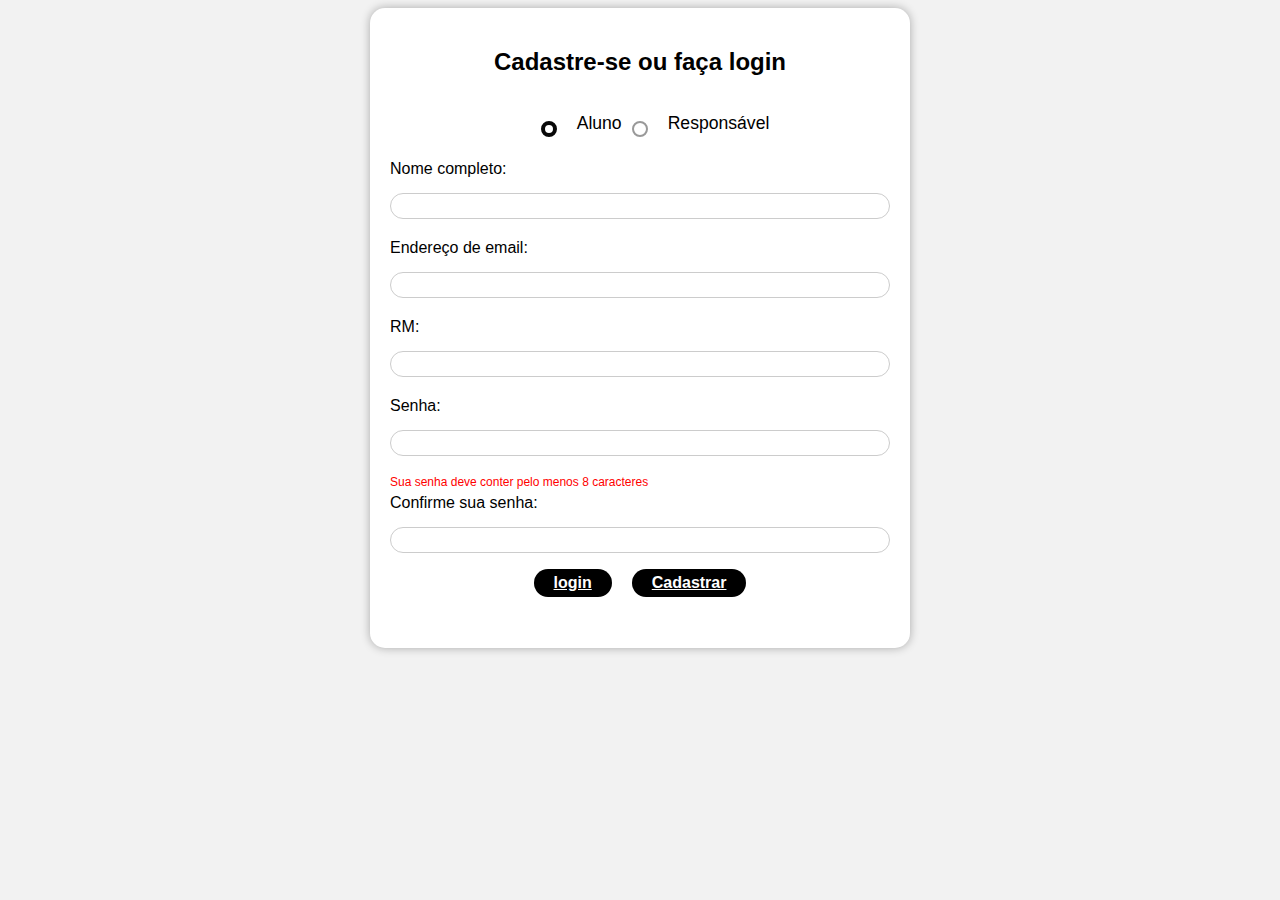
<file: cadastro.html>
<!DOCTYPE html>
<html lang="pt">
<head>
    <meta charset="UTF-8">
    <link rel="icon" href="https://eteab.com.br/cms/wp-content/uploads/2019/11/LogoAB-final.png" type="image/png">
    <meta http-equiv="X-UA-Compatible" content="IE=edge">
    <meta name="viewport" content="width=device-width, initial-scale=1.0">
    <title>Cadastre-se</title>
    <link rel="stylesheet" href="tela_cadastro.css">
    <link rel="stylesheet" href="cadastro.css">

    <script src="cadastro.js"></script>

</head>
<body>
    <form>
        <h2>Cadastre-se ou faça login</h2>
        <div class="field radiobox">
            <input type="radio" name="novidades" id="administração" value="administração" checked onchange="test()"><label for="nao">Aluno</label>
            <input type="radio" name="novidades" id="responsavel" value="responsavel" onchange="test()"><label for="nao">Responsável</label>
        </div>
        <label for="nome">Nome completo:</label>    
        <input type="text" id="nome" name="nome" required>


        <label for="email">Endereço de email:</label>
        <input type="email" id="email" name="email" required>


        <label for="telefone" id="RM">RM:</label>
        <input type="tel" id="telefone" name="telefone" pattern="[0-9]{10,11}" required>


        <label for="senha">Senha:</label>
        <input type="password" id="senha" name="senha" minlength="8" required>
        <span class="error">Sua senha deve conter pelo menos 8 caracteres</span>


        <label for="confirma_senha">Confirme sua senha:</label>
        <input type="password" id="confirma_senha" name="confirma_senha" minlength="8" required>
        

<div class="botoes-cadastro">
    
    <a href="login.html">login</a>
            <a href="index.html">Cadastrar</a>
    
</div>
    </form>
</body>
</html
</file>
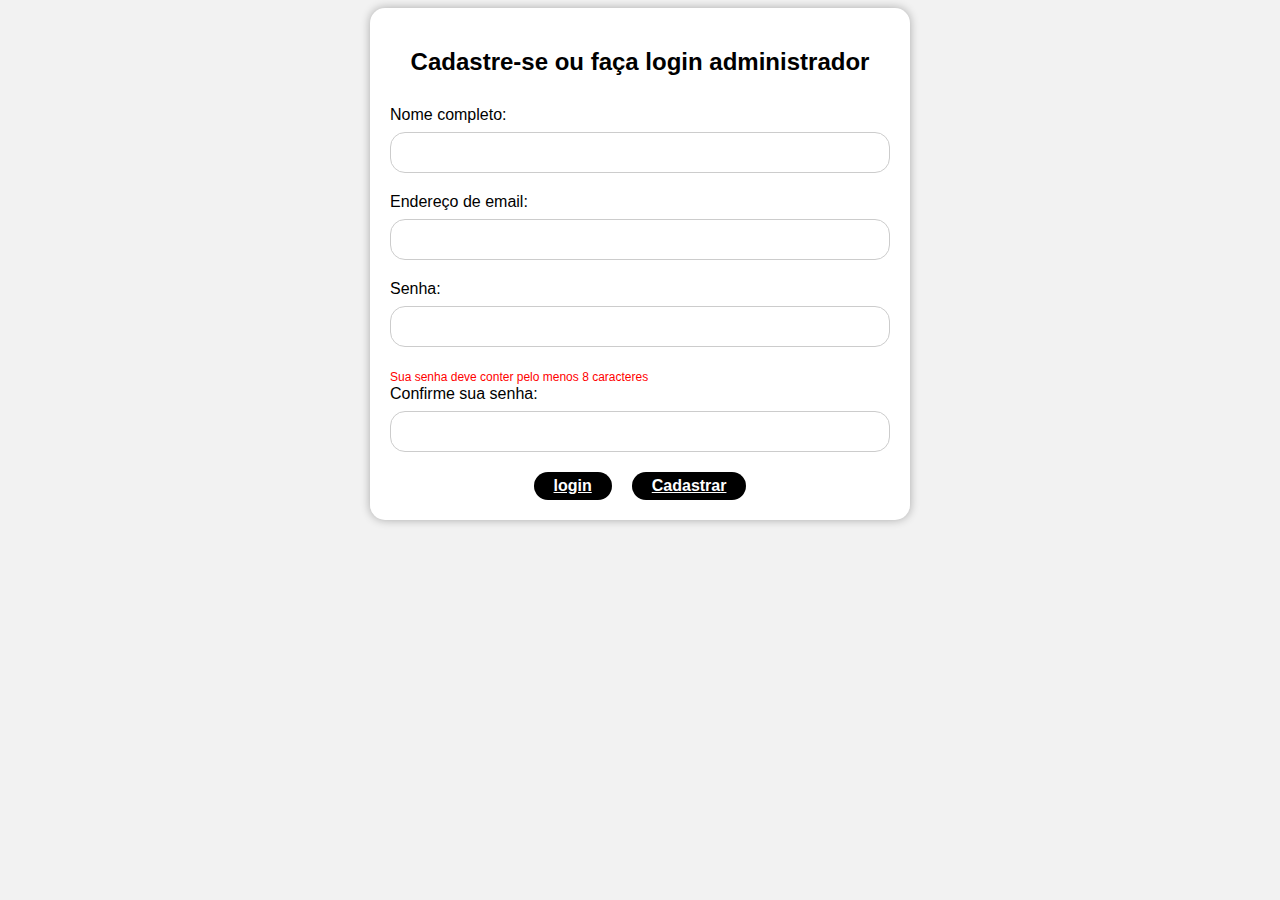
<file: cadastro_administrador.html>
<!DOCTYPE html>
<html lang="en">
<head>
    <meta charset="UTF-8">
    <link rel="icon" href="https://eteab.com.br/cms/wp-content/uploads/2019/11/LogoAB-final.png" type="image/png">
    <meta http-equiv="X-UA-Compatible" content="IE=edge">
    <meta name="viewport" content="width=device-width, initial-scale=1.0">
    <title>Canal de Comunicação</title>
    <link rel="stylesheet" href="cadastro_administrador.css">

</head>
<body>
    <form>
        <h2>Cadastre-se ou faça login administrador</h2>
        
        </div>
        <label for="nome">Nome completo:</label>    
        <input type="text" id="nome" name="nome" required>


        <label for="email">Endereço de email:</label>
        <input type="email" id="email" name="email" required>


        <label for="senha">Senha:</label>
        <input type="password" id="senha" name="senha" minlength="8" required>
        <span class="error">Sua senha deve conter pelo menos 8 caracteres</span>


        <label for="confirma_senha">Confirme sua senha:</label>
        <input type="password" id="confirma_senha" name="confirma_senha" minlength="8" required>
        

        <div class="botoes-cadastro">
    
            <a href="login_administrador.html">login</a>
                    <a href="login_administrador.html">Cadastrar</a>
            
        </div>
       
    </form>
</body>
</html
</file>
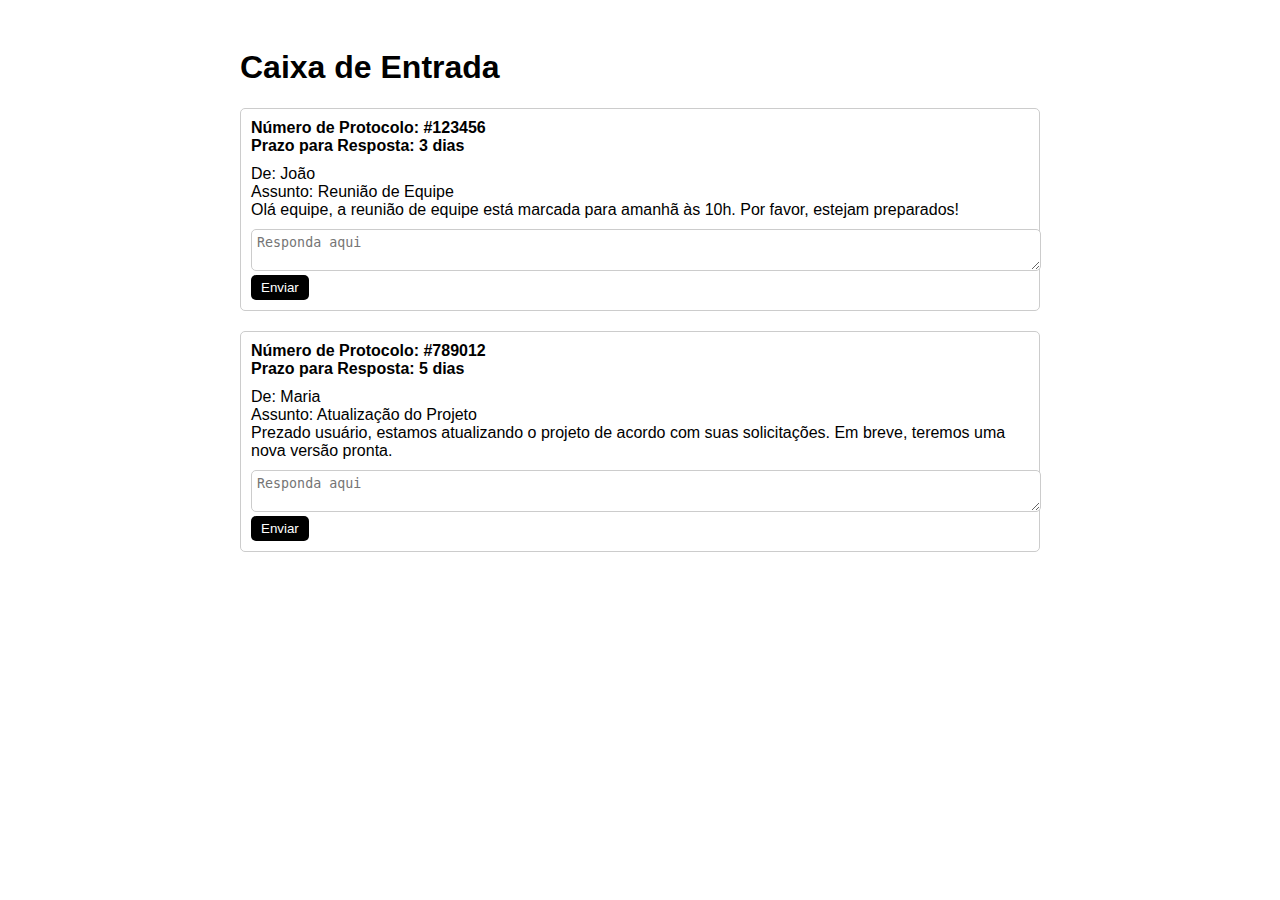
<file: caixa_entrada.html>
<!DOCTYPE html>
<html lang="en">
<head>
<meta charset="UTF-8">
<meta name="viewport" content="width=device-width, initial-scale=1.0">
<title>Caixa de Entrada</title>
<style>
        body {
            font-family: Arial, sans-serif;
        }
        .container {
            max-width: 800px;
            margin: 0 auto;
            padding: 20px;
        }
        .email {
            border: 1px solid #ccc;
            border-radius: 5px;
            padding: 10px;
            margin-bottom: 20px;
        }
        .email-header {
            font-weight: bold;
        }
        .email-body {
            margin-top: 10px;
        }
        .response-input {
            width: 100%;
            padding: 5px;
            border: 1px solid #ccc;
            border-radius: 5px;
            margin-top: 10px;
        }
        .send-button {
            background-color: black;
            color: #fff;
            border: none;
            border-radius: 5px;
            padding: 5px 10px;
            cursor: pointer;
        }
        .protocol-number {
            font-weight: bold;
        }
        .deadline {
            font-size: 12px;
        }
</style>
</head>
<body>
<div class="container">
<h1>Caixa de Entrada</h1>

<div class="email" data-sender="João">
<div class="email-header">
                Número de Protocolo: #123456<br>
                Prazo para Resposta: 3 dias
</div>
<div class="email-body">
                De: João<br>
                Assunto: Reunião de Equipe<br>
                Olá equipe, a reunião de equipe está marcada para amanhã às 10h. Por favor, estejam preparados!
<textarea class="response-input" placeholder="Responda aqui"></textarea>
<button class="send-button" onclick="sendResponse(this)">Enviar</button>
</div>
</div>

 

        <div class="email" data-sender="Maria">
<div class="email-header">
                Número de Protocolo: #789012<br>
                Prazo para Resposta: 5 dias
</div>
<div class="email-body">
                De: Maria<br>
                Assunto: Atualização do Projeto<br>
                Prezado usuário, estamos atualizando o projeto de acordo com suas solicitações. Em breve, teremos uma nova versão pronta.
<textarea class="response-input" placeholder="Responda aqui"></textarea>
<button class="send-button" onclick="sendResponse(this)">Enviar</button>
</div>
</div>

 

        <!-- Adicione mais e-mails aqui -->
</div>

 

    <script>
        function sendResponse(button) {
            const emailBody = button.parentElement;
            const responseInput = emailBody.querySelector(".response-input");
            const responseText = responseInput.value.trim();
            const sender = emailBody.getAttribute("data-sender");
            const protocolNumber = emailBody.querySelector(".protocol-number").textContent;
            const deadline = emailBody.querySelector(".deadline").textContent;

 

            if (responseText !== "") {
                const response = document.createElement("div");
                response.className = "response";
                response.innerHTML = `
<div class="email-header">
                        ${protocolNumber}<br>
                        ${deadline}
</div>
<div class="email-body">
                        De: ${sender}<br>
                        Assunto: Reunião de Equipe<br>
                        ${responseText}
</div>
<button class="send-button" onclick="sendResponse(this)">Enviar</button>
                `;
                emailBody.parentElement.insertBefore(response, emailBody.nextSibling);
                emailBody.parentElement.removeChild(emailBody);
            }
        }
</script>
</body>
</html>
</file>
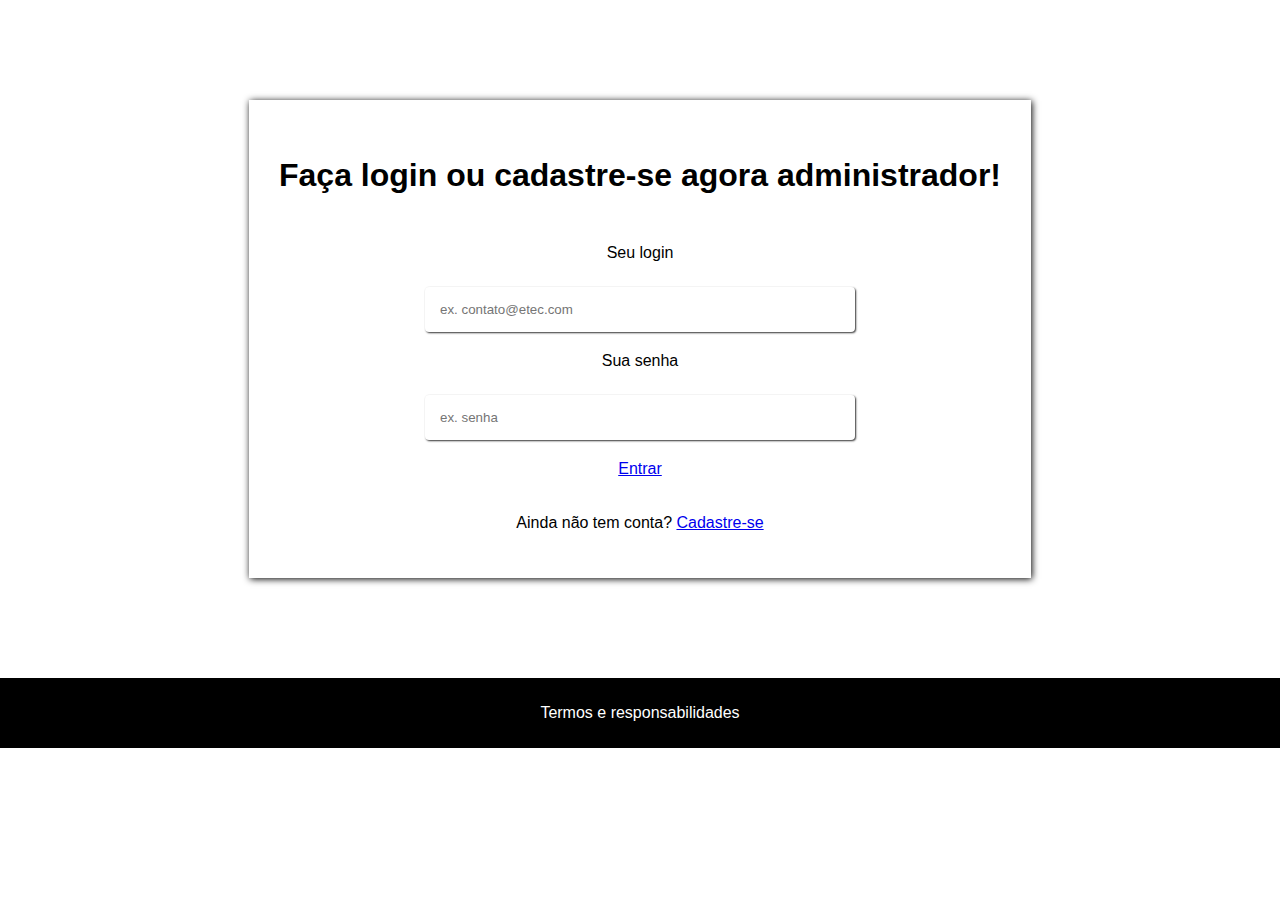
<file: login administrador.html>
<!DOCTYPE html>
<html lang="pt-br">
<head>
    <meta charset="UTF-8">
    <link rel="icon" href="https://eteab.com.br/cms/wp-content/uploads/2019/11/LogoAB-final.png" type="image/png">
    <meta http-equiv="X-UA-Compatible" content="IE=edge">
    <meta name="viewport" content="width=device-width, initial-scale=1.0">
    <title>Login administrador</title>
    <link rel="stylesheet" type="text/css" href="estyler administrador.css">
    <link
    rel="stylesheet"
    href="https://cdnjs.cloudflare.com/ajax/libs/animate.css/4.1.1/animate.min.css"
  />
</head>
<body>
 
    <main>
      <div class="login">
        <h2>Faça login ou cadastre-se agora administrador!</h2>
          <form method="post" action="" id="escolher"></form>
              <label id=login for="nome_login">Seu login</label>
              <input  id="nome_login" class="input" name="nome_login" required="required" type="text" placeholder="ex. contato@etec.com"/>
              <label id="senha" for="senha_login">Sua senha</label>
              <input id="senha_login" class="input" name="senha_login" required="required" type="password" placeholder="ex. senha" />
            </form>

            <a href="index.html">Entrar</a>
   
          <p class="link">
            Ainda não tem conta?
            <a href="cadastro administrador.html">Cadastre-se</a>
          </p>
        </form>
      </div>
    </main>
    <footer>
      <p>Termos e responsabilidades</p>
    </footer>
           
</body>
</file>
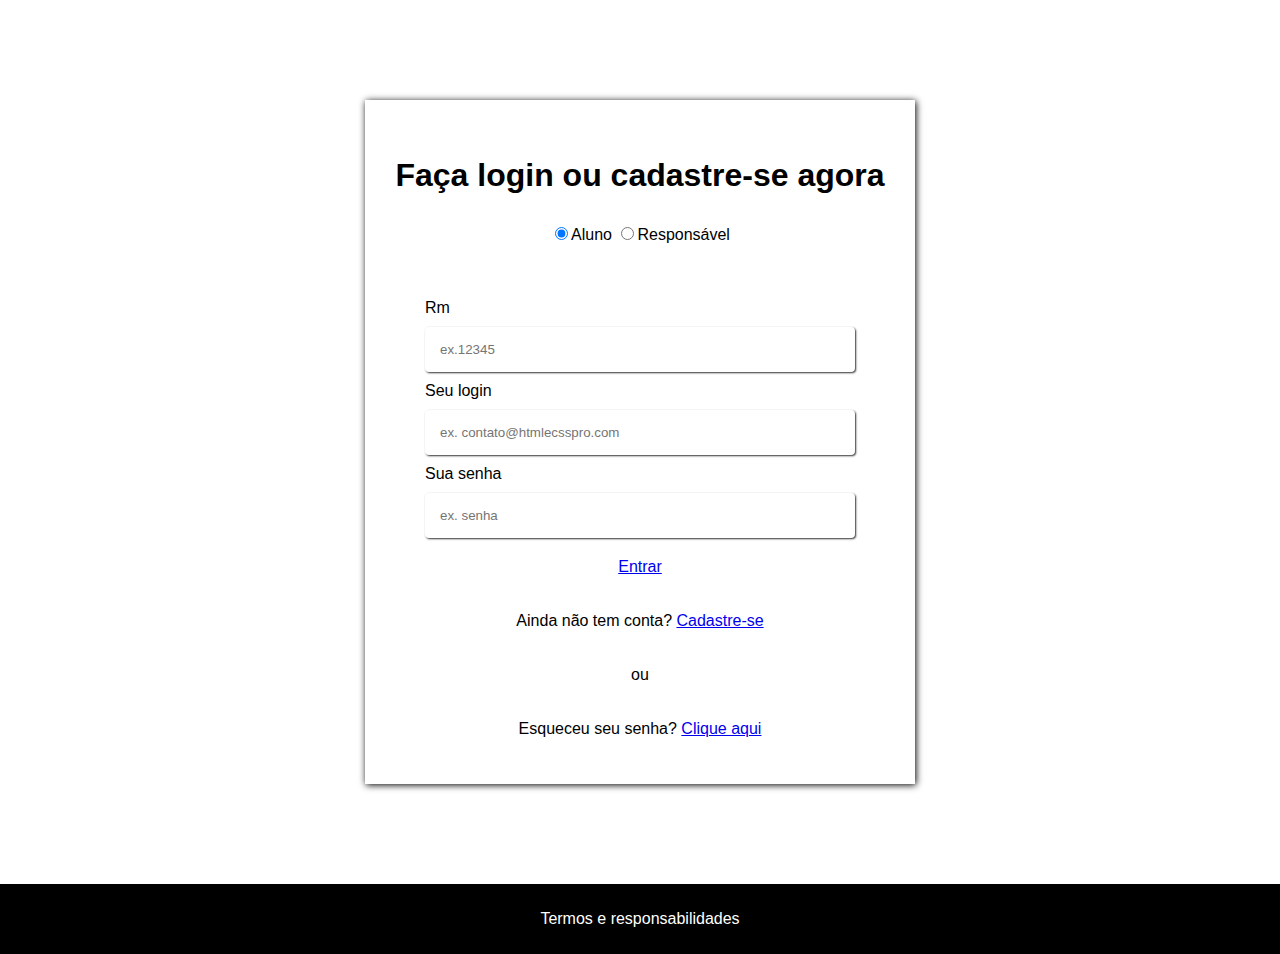
<file: login.html>
<!DOCTYPE html>
<html lang="pt-br">
<head>
    <meta charset="UTF-8">
    <link rel="icon" href="https://eteab.com.br/cms/wp-content/uploads/2019/11/LogoAB-final.png" type="image/png">
    <meta http-equiv="X-UA-Compatible" content="IE=edge">
    <meta name="viewport" content="width=device-width, initial-scale=1.0">
    <title>Canal de Comunicação</title>
    <link rel="stylesheet" type="text/css" href="estyler.css">
    <link rel="stylesheet" href="https://cdnjs.cloudflare.com/ajax/libs/animate.css/4.1.1/animate.min.css">
  <script src="cadastro.js"></script>
</head>
<body>

    <main>
      <div class="login">
        <h2>Faça login ou cadastre-se agora</h2>


        <div class="field radiobox">
          <input type="radio" name="novidades" id="administração" value="administração" checked onchange="test()"><label>Aluno</label>
          <input type="radio" name="novidades" id="responsavel" value="responsavel" onchange="test()"><label>Responsável</label>
      </div>
          <form method="post" action="" id="escolher"></form>
            <form action="" id="entrar">
              <label id="RM" for="rm_login" >Rm</label>
              <input id="rm_login" class="input" name="rm_login" required="required" type="password" placeholder="ex.12345"/>
              <label id=login for="nome_login">Seu login</label>
              <input  id="nome_login" class="input" name="nome_login" required="required" type="text" placeholder="ex. contato@htmlecsspro.com"/>
              <label id="senha" for="senha_login">Sua senha</label>
              <input id="senha_login" class="input" name="senha_login" required="required" type="password" placeholder="ex. senha" />
            </form>

            <a class="effect effect-4" href="index.html">

 

              Entrar



          </a>
   
          <p class="link">
            Ainda não tem conta?
            <a href="cadastro.html">Cadastre-se</a>
          </p>
          ou
          <p class="link">
            Esqueceu seu senha?
            <a href="cadastro.html">Clique aqui</a>
          </p>
        </form>
      </div>
    </main>
    <footer>
      <p>Termos e responsabilidades</p>
    </footer>
           
</body>
</file>
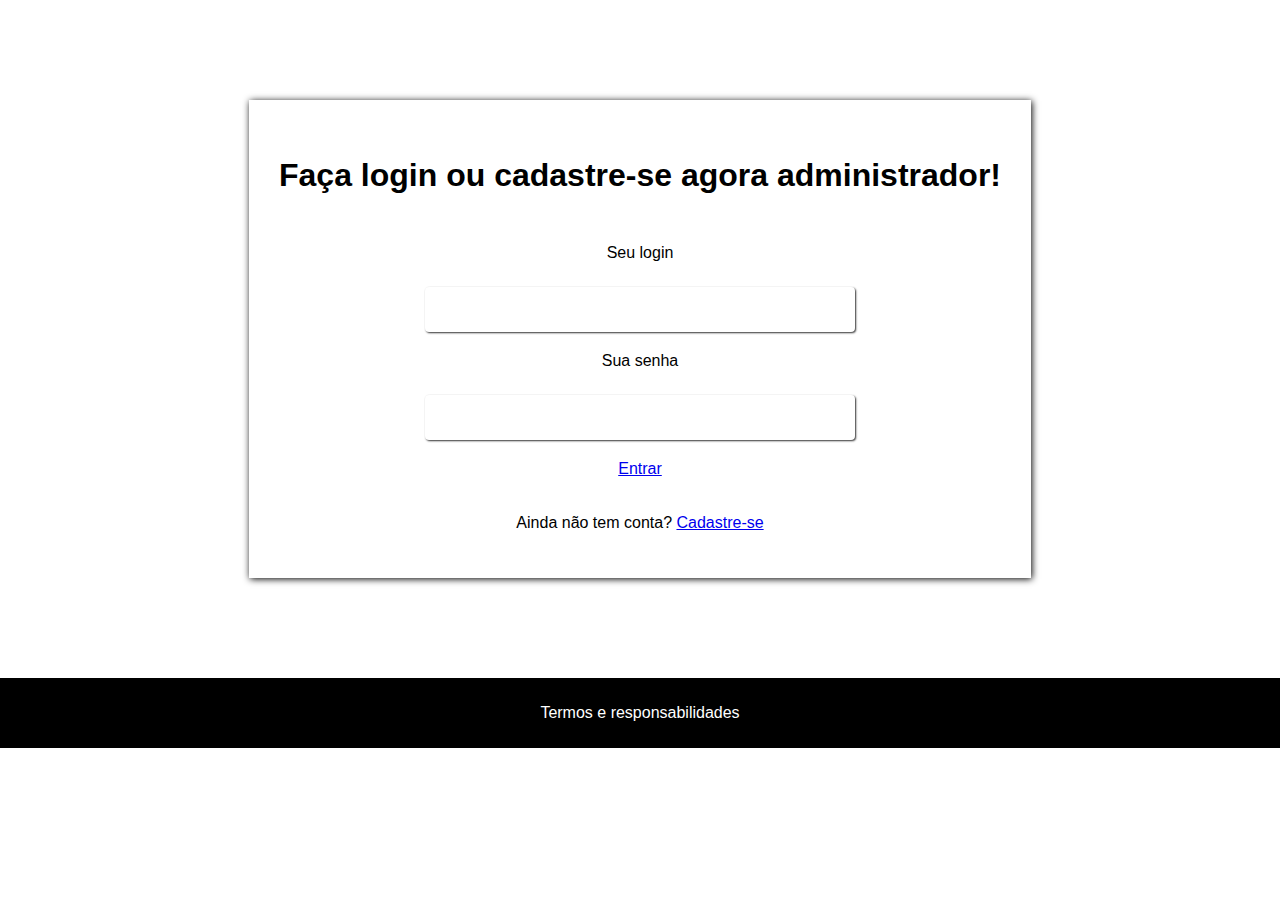
<file: login_administrador.html>
<!DOCTYPE html>
<html lang="pt-br">
<head>
    <meta charset="UTF-8">
    <link rel="icon" href="https://eteab.com.br/cms/wp-content/uploads/2019/11/LogoAB-final.png" type="image/png">
    <meta http-equiv="X-UA-Compatible" content="IE=edge">
    <meta name="viewport" content="width=device-width, initial-scale=1.0">

    <title>Canal de comunicação</title>
    <link rel="stylesheet" type="text/css" href="estyler_administrador.css">
    <link rel="stylesheet" href="https://cdnjs.cloudflare.com/ajax/libs/animate.css/4.1.1/animate.min.css">
</head>
<body>
 
    <main>
      <div class="login">
        <h2>Faça login ou cadastre-se agora administrador!</h2>
          <form method="post" action="" id="escolher"></form>
              <label id=login for="nome_login">Seu login</label>
              <input  id="nome_login" class="input" name="nome_login" required="required" type="text" placeholder=""/>
              <label id="senha" for="senha_login">Sua senha</label>
              <input id="senha_login" class="input" name="senha_login" required="required" type="password" placeholder="" />
            </form>
            <a href="caixa_entrada.html">Entrar</a>

   
          <p class="link">
            Ainda não tem conta?
            <a href="cadastro_administrador.html">Cadastre-se</a>
          </p>
        </form>
      </div>
    </main>
    <footer>
      <p>Termos e responsabilidades</p>
    </footer>
           
</body>
</file>
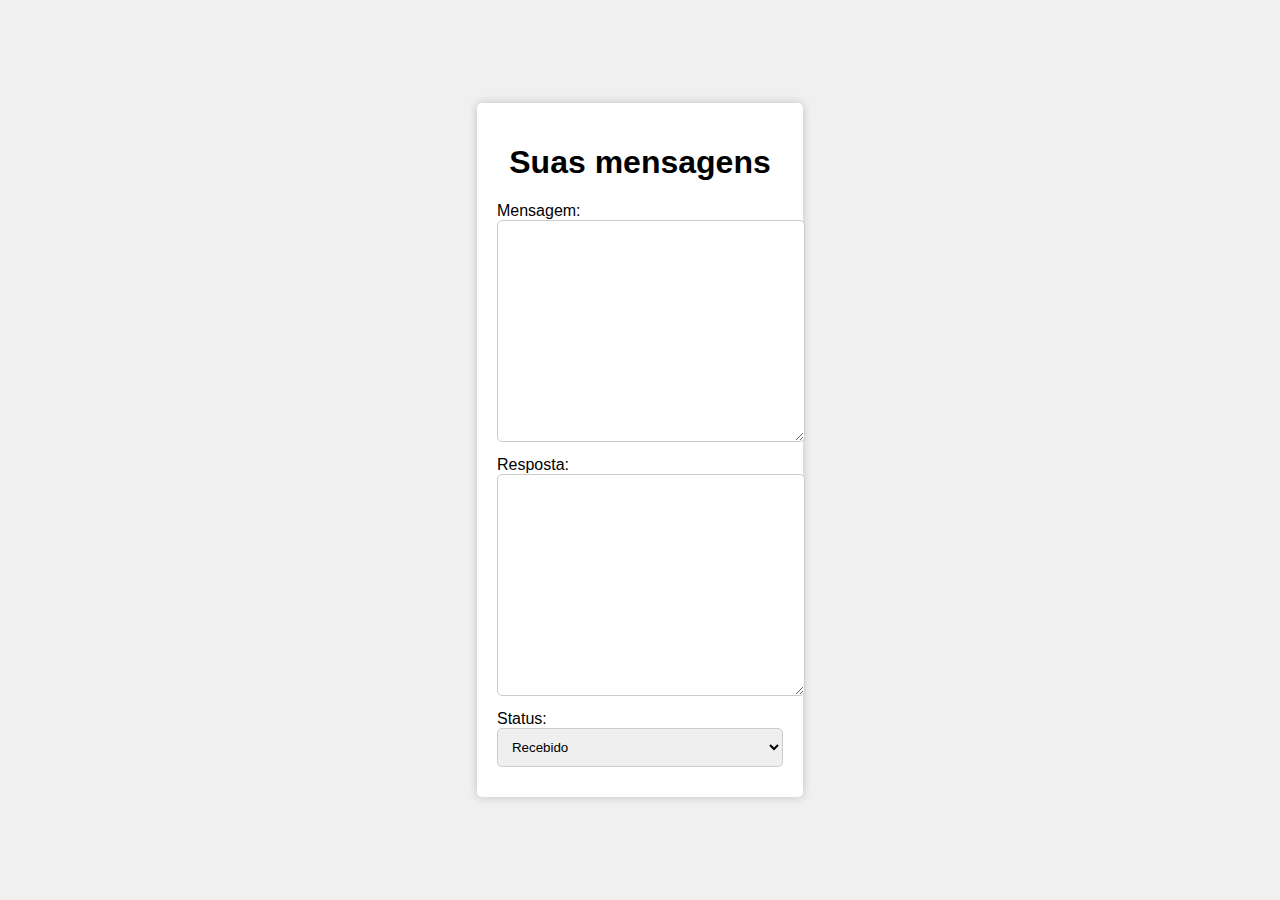
<file: verificar status.html>
<!DOCTYPE html>

<html lang="pt-br">
    <link rel="icon" href="https://eteab.com.br/cms/wp-content/uploads/2019/11/LogoAB-final.png" type="image/png">
    <title>Verifique o status</title>
<head>

    <meta charset="UTF-8">

    <meta name="viewport" content="width=device-width, initial-scale=1.0">

    <title>Receber Mensagem</title>

    <style>

        body {

            font-family: Arial, sans-serif;

            background-color: #f0f0f0;

            margin: 0;

            padding: 0;

            display: flex;

            justify-content: center;

            align-items: center;

            height: 100vh;

        }

 

        .container {

            background-color: #fff;

            padding: 20px;

            border-radius: 5px;

            box-shadow: 0 0 10px rgba(0, 0, 0, 0.2);

        }

 

        h1 {

            text-align: center;

        }

 

        textarea {

            width: 100%;

            height: 200px;

            padding: 10px;

            border: 1px solid #ccc;

            border-radius: 5px;

            margin-bottom: 10px;

        }

 

        select {

            width: 100%;

            padding: 10px;

            border: 1px solid #ccc;

            border-radius: 5px;

            margin-bottom: 10px;

        }


    </style>

</head>

<body>

    <div class="container">

        <h1>Suas mensagens</h1>

        <form>

            <div>

                <label for="mensagem1">Mensagem:</label>

                <textarea id="mensagem1" name="mensagem1" readonly required></textarea>

            </div>

            <div>

                <label for="mensagem2">Resposta:</label>

                <textarea id="mensagem2" name="mensagem2" readonly required></textarea>

            </div>

            <div>

                <label for="status">Status:</label>

                <select id="status" name="status">

                    <option value="recebido">Recebido</option>

                    <option value="aguardando">Aguardando Resposta</option>

                    <option value="respondido">Respondido</option>
                    

                </select>

            </div>

        </form>

    </div>

</body>

</html>
</file>
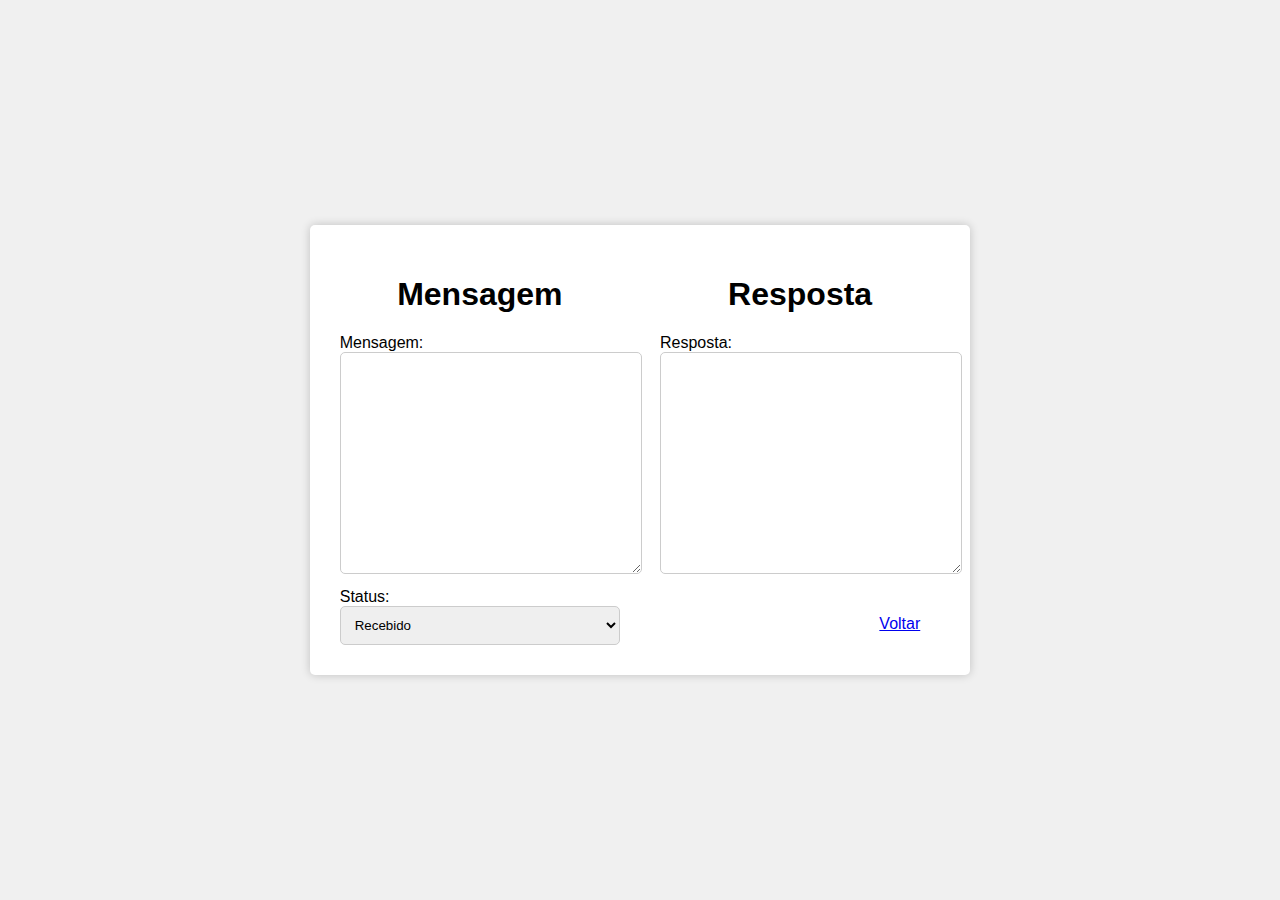
<file: verificar_status.html>
<!DOCTYPE html>

<html lang="pt-br">

<head>

    <meta charset="UTF-8">

    <meta name="viewport" content="width=device-width, initial-scale=1.0">

    <title>Receber Mensagem</title>

    <style>

        body {

            font-family: Arial, sans-serif;

            background-color: #f0f0f0;

            margin: 0;

            padding: 0;

            display: flex;

            justify-content: center;

            align-items: center;
            flex-direction: column;

            height: 100vh;

        }

 

        .container {

            background-color: #fff;

            padding: 20px;

            border-radius: 5px;

            box-shadow: 0 0 10px rgba(0, 0, 0, 0.2);

            display: flex;
            position: relative;
     
        }

 

        .left-column, .right-column {

            flex: 1;

            padding: 10px;

        }

 

        h1 {

            text-align: center;

        }

 

        textarea {

            width: 100%;

            height: 200px;

            padding: 10px;

            border: 1px solid #ccc;

            border-radius: 5px;

            margin-bottom: 10px;

        }

 

        select {

            width: 100%;

            padding: 10px;

            border: 1px solid #ccc;

            border-radius: 5px;

        }
        .container{
            gap: 20px;
        }
        .voltar-botao{
            position: absolute;
            top: 390px;
            right: 50px;
        }
    </style>

</head>

<body>

    <div class="container">

        <div class="left-column">

            <h1>Mensagem</h1>

            <form>

                <div>

                    <label for="mensagem">Mensagem:</label>

                    <textarea id="mensagem" name="mensagem" required></textarea>

                </div>

                <div>

                    <label for="status">Status:</label>

                    <select id="status" name="status">

                        <option value="recebido">Recebido</option>

                        <option value="aguardando">Aguardando Resposta</option>

                        <option value="respondido">Respondido</option>

                    </select>

                </div>

            </form>

        </div>

        <div class="right-column">

            <h1>Resposta</h1>

            <form>

                <div>

                    <label for="resposta">Resposta:</label>

                    <textarea id="resposta" name="resposta" required></textarea>
                </div>
                
                        <div class="voltar-botao">
                            <a class="voltar" href="index.html">
                            
                                Voltar
                            
                            
                            
                            </a>
                        </div>
            </form>
        </div>
    </div>

</body>


</html>
</file>
<file: tela_cadastro.css>
iv:first-of-type {
    display: flex;
    align-items: flex-start;
    margin-bottom: 5px;
  }
  form{
    height: 600px  ;
  }
  
  label {
    margin-right: 15px;
    line-height: 25px;
  }
  
  input {
    appearance: none;
  
    border-radius: 60%;
    width: 16px;
    height: 16px;
  
    border: 2px solid #999;
    transition: 0.2s all linear;
    margin-right: 5px;
  
    position: relative;
    top: 4px;
  }
  
  input:checked {
    border: 4px solid rgb(8, 8, 8);
  }
  
  button,
  legend {
    color: white;
    background-color: black;
    padding: 5px 10px;
    border-radius: 0;
    border: 0;
    font-size: 14px;
  }
  
  button:hover,
  button:focus {
    color: #999;
  }
  
  button:active {
    background-color: white;
    color: black;
    outline: 5px solid black;
  }

  .botoes-cadastro{
    display: flex;
    justify-content: center;
    gap: 20px;
  }
</file>
<file: cadastro.css>
body {
  font-family: Arial, sans-serif;
  background-color: #f2f2f2;
}
form {
  background-color: #ffffff;
  padding: 20px;
  max-width: 500px;
  margin: 0 auto;
  border-radius: 15px;
  box-shadow: 0 0 10px rgba(0, 0, 0, 0.3);
}
h2 {
  text-align: center;
  margin-bottom: 30px;
}
label {
  display: block;
  margin-bottom: 8px;
}
input[type="text"], input[type="email"], input[type="password"], input[type="tel"] {
  width: 100%;
  padding: 12px;
  border: 1px solid #ccc;
  border-radius: 15px;
  box-sizing: border-box;
  margin-bottom: 20px;
}
input[type="password"]:invalid, input[type="password"]:invalid + span {
  color: red;
}
input[type="password"]:valid, input[type="password"]:valid + span {
  color: green;
}
a {
  background-color: #000000;
  color: white;
  padding: 5px 20px;
  border: none;
  border-radius: 15px;
  cursor: pointer;
  float: right;
  font-size: 16px;
  font-weight: bold;
  display: flex;
  align-items: center;
}
a:hover {
  background-color: #45a049;
}
.icon {
  margin-right: 10px;
  font-size: 20px;
}
.error {
  color: red;
  font-size: 12px;
  margin-top: 5px;
}

.field{
  display: flex;
  width: 100%;
  margin: 15px ;
  align-items: center;
  justify-content: center;
  }
  .field label, 
  .field span{
  padding-left: 10px;
  font-size: 1.1em;
  display: block;
  width: 100%;
  
  }
  .radiobox label{
  width: auto;
  display: inline-block;
  text-align: center;
  margin: 1%;
  
  }
</file>
<file: cadastro_administrador.css>
body {
  font-family: Arial, sans-serif;
  background-color: #f2f2f2;
}
form {
  background-color: #ffffff;
  padding: 20px;
  max-width: 500px;
  margin: 0 auto;
  border-radius: 15px;
  box-shadow: 0 0 10px rgba(0, 0, 0, 0.3);
}
h2 {
  text-align: center;
  margin-bottom: 30px;
}
label {
  display: block;
  margin-bottom: 8px;
}
input[type="text"], input[type="email"], input[type="password"], input[type="tel"] {
  width: 100%;
  padding: 12px;
  border: 1px solid #ccc;
  border-radius: 15px;
  box-sizing: border-box;
  margin-bottom: 20px;
}
input[type="password"]:invalid, input[type="password"]:invalid + span {
  color: red;
}
input[type="password"]:valid, input[type="password"]:valid + span {
  color: green;
}
a {
  background-color: #000000;
  color: white;
  padding: 5px 20px;
  border: none;
  border-radius: 15px;
  cursor: pointer;
  float: right;
  font-size: 16px;
  font-weight: bold;
  display: flex;
  align-items: center;
}
a:hover {
  background-color: #45a049;
}
.icon {
  margin-right: 10px;
  font-size: 20px;
}
.error {
  color: red;
  font-size: 12px;
  margin-top: 5px;
}

.field{
  display: flex;
  width: 100%;
  margin: 15px ;
  align-items: center;
  justify-content: center;
  }
  .field label, 
  .field span{
  padding-left: 10px;
  font-size: 1.1em;
  display: block;
  width: 100%;
  
  }
  .radiobox label{
  width: auto;
  display: inline-block;
  text-align: center;
  margin: 1%;
  
  }

  .botoes-cadastro{
    display: flex;
    justify-content: center;
    gap: 20px;
  }
</file>
<file: estyler administrador.css>
body {
  font-family: Arial, sans-serif;
  margin: 0;
  padding: 0;
  box-sizing: border-box;
}




header {
  background-color:black;
  color: #fff;
  padding: 10px;
  

}
header > a{
  display: flex;
  justify-content: center;
  align-items: center ;


}
header h1 {
  text-align: center;
  margin: 1;
  font-size: 2.5rem;
  margin-bottom: 20px;

}




nav ul {


  display: flex;
  justify-content: space-around;
  align-items: center;
  margin: 0;
  padding: 0;
  list-style: none;
  font-size: 20px;
  

 
}




ul > li {
  text-align: center;
  width: 300px;
  display: inline-block;
  margin-right: 20px;
  transition: 0.3s ease;
}
ul > li:hover{
  background-color: rgb(37, 37, 37);
  border-radius: 4px;
  cursor: pointer;
}






nav ul li a {
  color: #fff;
  text-decoration: none;
}




section {
  padding: 20px;
}




footer {
  background-color:rgb(0, 0, 0);
  color: #fff;
  padding: 10px;
  text-align: center;
}


label {
  display: block;
  margin-bottom: 5px;
}







section {
  margin: 20px;
}

h2 {
  font-size: 24px;
  margin-bottom: 10px;
}

h3 {
  font-size: 20px;
  margin-top: 20px;
  margin-bottom: 10px;
}


header > a > img{
  width: 200px;
}
main{
  display: flex;
  justify-content: center;
  align-items: center;
  margin-top: 100px;
  margin-bottom: 100px;
  
}
.login{
  display: flex;
  flex-direction: column;
  align-items: center;
  box-shadow: 1px 1px 7px black;
  padding: 30px;
  gap: 20px;
}
.login > #escolher{
  display: flex;
}
.login > h2{
    font-size: 2rem;
}

.field > label{
  display: inline-block;
  
}

.input{
  width: 400px;
  padding: 15px;
  border-radius: 4px;
  box-shadow: 1px 1px 2px #323232;
  border: none;
  
}.input:focus{
  border: 0.5px black;
}

    .inputs > input{
                display: none;
    }
    .inputs > label{
                cursor: pointer;
    }
    .inputs > input + label::before {
        content: '';
        width: 12px;
        height: 12px;
        border-radius: 50%;
        background-color: white;
        border: 1px solid gray;
        display: inline-block;
        vertical-align: middle;
        margin-right: 8px;
        margin-bottom: 3px;
        transition: border .1s ease-in-out;
        box-sizing: border-box;
        padding: 1;
        cursor: pointer;
    }
    .inputs > input:hover + label::before{
        border: 3px solid gray;
    }

    .inputs > input:checked + label::before{
        background-color: white;
        box-sizing: border-box;
        border: 3px solid #323232;
        padding: 3.5px;
            
    }
    .login form{
      gap: 20px;
    }

    #entrar > label{
      margin-bottom: 10px;
      margin-top: 10px;
      
    }
    input[type="submit"]{
      width: 230px;
      padding: 12px 24px;
      border-radius: 4px;
      border: none;
      background-color: #323232;
      color: white;
      cursor: pointer;
      transition: .3s ease;

    }
    input[type="submit"]:hover{
      background-color: #111111;
    }
</file>
<file: estyler.css>
body {
  font-family: Arial, sans-serif;
  margin: 0;
  padding: 0;
  box-sizing: border-box;
}




header {
  background-color:black;
  color: #fff;
  padding: 10px;
  

}
header > a{
  display: flex;
  justify-content: center;
  align-items: center ;


}
header h1 {
  text-align: center;
  margin: 1;
  font-size: 2.5rem;
  margin-bottom: 20px;

}




nav ul {


  display: flex;
  justify-content: space-around;
  align-items: center;
  margin: 0;
  padding: 0;
  list-style: none;
  font-size: 20px;
  

 
}




ul > li {
  text-align: center;
  width: 300px;
  display: inline-block;
  margin-right: 20px;
  transition: 0.3s ease;
}
ul > li:hover{
  background-color: rgb(37, 37, 37);
  border-radius: 4px;
  cursor: pointer;
}






nav ul li a {
  color: #fff;
  text-decoration: none;
}




section {
  padding: 20px;
}




footer {
  background-color:black;
  color: #fff;
  padding: 10px;
  text-align: center;
}


label {
  display: block;
  margin-bottom: 5px;
}







section {
  margin: 20px;
}

h2 {
  font-size: 24px;
  margin-bottom: 10px;
}

h3 {
  font-size: 20px;
  margin-top: 20px;
  margin-bottom: 10px;
}


header > a > img{
  width: 200px;
}
main{
  display: flex;
  justify-content: center;
  align-items: center;
  margin-top: 100px;
  margin-bottom: 100px;
  
}
.login{
  display: flex;
  flex-direction: column;
  align-items: center;
  box-shadow: 1px 1px 7px black;
  padding: 30px;
  gap: 20px;
}
.login > #escolher{
  display: flex;
}
.login > h2{
    font-size: 2rem;
}

.field > label{
  display: inline-block;
  
}

.input{
  width: 400px;
  padding: 15px;
  border-radius: 4px;
  box-shadow: 1px 1px 2px #323232;
  border: none;
  
}.input:focus{
  border: 0.5px black;
}

    .inputs > input{
                display: none;
    }
    .inputs > label{
                cursor: pointer;
    }
    .inputs > input + label::before {
        content: '';
        width: 12px;
        height: 12px;
        border-radius: 50%;
        background-color: white;
        border: 1px solid gray;
        display: inline-block;
        vertical-align: middle;
        margin-right: 8px;
        margin-bottom: 3px;
        transition: border .1s ease-in-out;
        box-sizing: border-box;
        padding: 1;
        cursor: pointer;
    }
    .inputs > input:hover + label::before{
        border: 3px solid gray;
    }

    .inputs > input:checked + label::before{
        background-color: white;
        box-sizing: border-box;
        border: 3px solid #323232;
        padding: 3.5px;
            
    }
    .login form{
      gap: 20px;
    }

    #entrar > label{
      margin-bottom: 10px;
      margin-top: 10px;
      
    }
    input[type="submit"]{
      width: 230px;
      padding: 12px 24px;
      border-radius: 4px;
      border: none;
      background-color: #323232;
      color: white;
      cursor: pointer;
      transition: .3s ease;

    }
    input[type="submit"]:hover{
      background-color: #111111;
    }
</file>
<file: estyler_administrador.css>
body {
  font-family: Arial, sans-serif;
  margin: 0;
  padding: 0;
  box-sizing: border-box;
}




header {
  background-color:black;
  color: #fff;
  padding: 10px;
  

}
header > a{
  display: flex;
  justify-content: center;
  align-items: center ;


}
header h1 {
  text-align: center;
  margin: 1;
  font-size: 2.5rem;
  margin-bottom: 20px;

}




nav ul {


  display: flex;
  justify-content: space-around;
  align-items: center;
  margin: 0;
  padding: 0;
  list-style: none;
  font-size: 20px;
  

 
}




ul > li {
  text-align: center;
  width: 300px;
  display: inline-block;
  margin-right: 20px;
  transition: 0.3s ease;
}
ul > li:hover{
  background-color: rgb(37, 37, 37);
  border-radius: 4px;
  cursor: pointer;
}






nav ul li a {
  color: #fff;
  text-decoration: none;
}




section {
  padding: 20px;
}




footer {
  background-color:rgb(0, 0, 0);
  color: #fff;
  padding: 10px;
  text-align: center;
}


label {
  display: block;
  margin-bottom: 5px;
}







section {
  margin: 20px;
}

h2 {
  font-size: 24px;
  margin-bottom: 10px;
}

h3 {
  font-size: 20px;
  margin-top: 20px;
  margin-bottom: 10px;
}


header > a > img{
  width: 200px;
}
main{
  display: flex;
  justify-content: center;
  align-items: center;
  margin-top: 100px;
  margin-bottom: 100px;
  
}
.login{
  display: flex;
  flex-direction: column;
  align-items: center;
  box-shadow: 1px 1px 7px black;
  padding: 30px;
  gap: 20px;
}
.login > #escolher{
  display: flex;
}
.login > h2{
    font-size: 2rem;
}

.field > label{
  display: inline-block;
  
}

.input{
  width: 400px;
  padding: 15px;
  border-radius: 4px;
  box-shadow: 1px 1px 2px #323232;
  border: none;
  
}.input:focus{
  border: 0.5px black;
}

    .inputs > input{
                display: none;
    }
    .inputs > label{
                cursor: pointer;
    }
    .inputs > input + label::before {
        content: '';
        width: 12px;
        height: 12px;
        border-radius: 50%;
        background-color: white;
        border: 1px solid gray;
        display: inline-block;
        vertical-align: middle;
        margin-right: 8px;
        margin-bottom: 3px;
        transition: border .1s ease-in-out;
        box-sizing: border-box;
        padding: 1;
        cursor: pointer;
    }
    .inputs > input:hover + label::before{
        border: 3px solid gray;
    }

    .inputs > input:checked + label::before{
        background-color: white;
        box-sizing: border-box;
        border: 3px solid #323232;
        padding: 3.5px;
            
    }
    .login form{
      gap: 20px;
    }

    #entrar > label{
      margin-bottom: 10px;
      margin-top: 10px;
      
    }
    input[type="submit"]{
      width: 230px;
      padding: 12px 24px;
      border-radius: 4px;
      border: none;
      background-color: #323232;
      color: white;
      cursor: pointer;
      transition: .3s ease;

    }
    input[type="submit"]:hover{
      background-color: #111111;
    }
</file>
